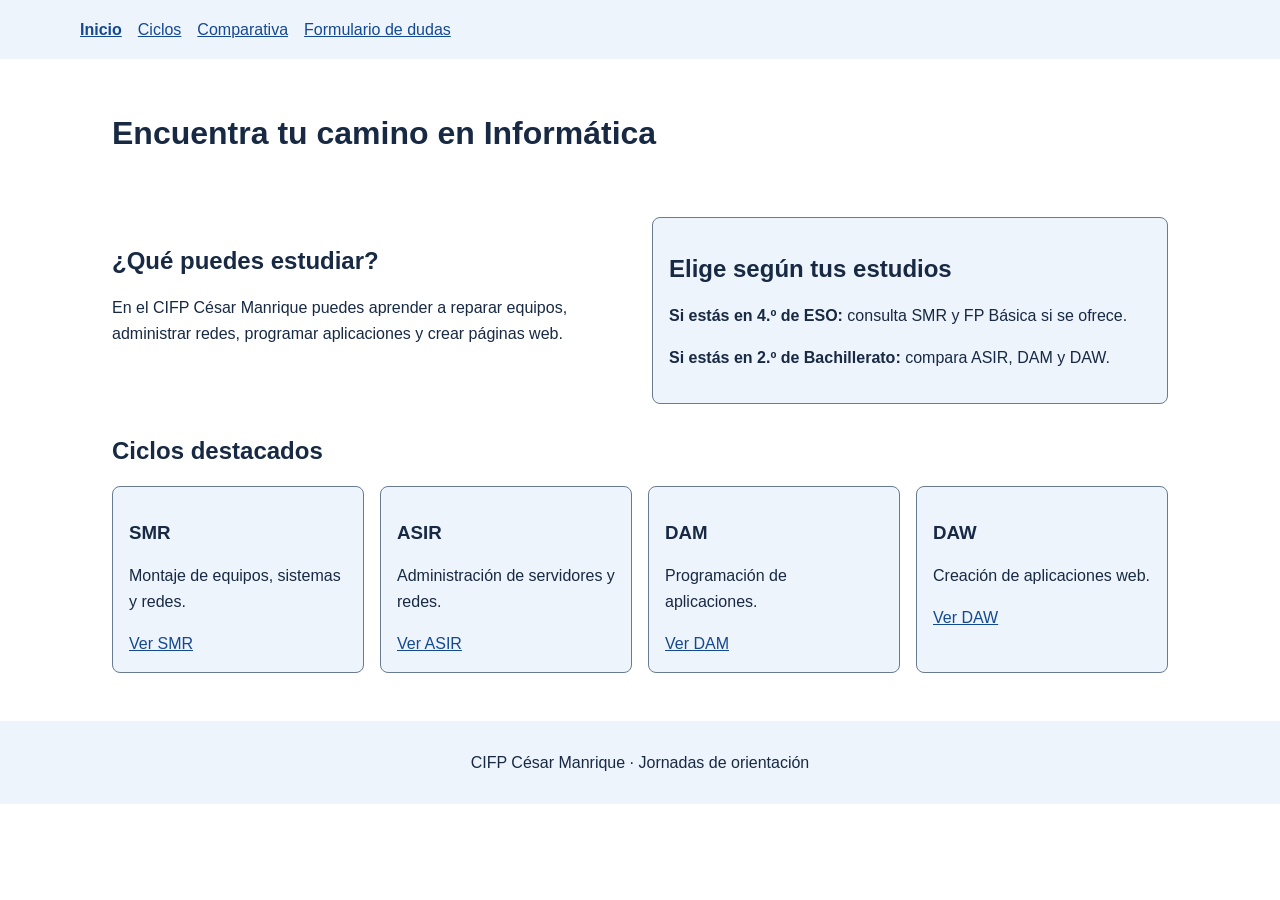
<file: index.html>
<!DOCTYPE html>
<html lang="es">
<head>
    <meta charset="UTF-8">
    <meta name="viewport" content="width=device-width, initial-scale=1.0">
    <meta name="description" content="Descubre los ciclos de Informática del CIFP César Manrique y encuentra la opción que mejor se adapta a ti.">
    <title>Inicio | Ciclos de Informática</title>
    <link rel="stylesheet" href="estilos.css">
</head>
<body>
    <a class="salto-contenido" href="#contenido">Saltar al contenido</a>
    <header class="cabecera">
        <nav class="menu" aria-label="Menú principal">
            <a href="index.html" aria-current="page">Inicio</a>
            <a href="ciclos.html">Ciclos</a>
            <a href="comparativa.html">Comparativa</a>
            <a href="contacto.html">Formulario de dudas</a>
        </nav>
    </header>
    <main id="contenido" class="contenido" tabindex="-1">
        <h1>Encuentra tu camino en Informática</h1>
        <section class="presentacion">
            <div>
                <h2>¿Qué puedes estudiar?</h2>
                <p>En el CIFP César Manrique puedes aprender a reparar equipos, administrar redes, programar aplicaciones y crear páginas web.</p>
            </div>
            <aside class="acceso">
                <h2>Elige según tus estudios</h2>
                <p><strong>Si estás en 4.º de ESO:</strong> consulta SMR y FP Básica si se ofrece.</p>
                <p><strong>Si estás en 2.º de Bachillerato:</strong> compara ASIR, DAM y DAW.</p>
            </aside>
        </section>
        <section>
            <h2>Ciclos destacados</h2>
            <div class="tarjetas">
                <article class="tarjeta"><h3>SMR</h3><p>Montaje de equipos, sistemas y redes.</p><a href="ciclos.html#smr">Ver SMR</a></article>
                <article class="tarjeta"><h3>ASIR</h3><p>Administración de servidores y redes.</p><a href="ciclos.html#asir">Ver ASIR</a></article>
                <article class="tarjeta"><h3>DAM</h3><p>Programación de aplicaciones.</p><a href="ciclos.html#dam">Ver DAM</a></article>
                <article class="tarjeta"><h3>DAW</h3><p>Creación de aplicaciones web.</p><a href="ciclos.html#daw">Ver DAW</a></article>
            </div>
        </section>
    </main>
    <footer class="pie"><p>CIFP César Manrique · Jornadas de orientación</p></footer>
</body>
</html>
</file>
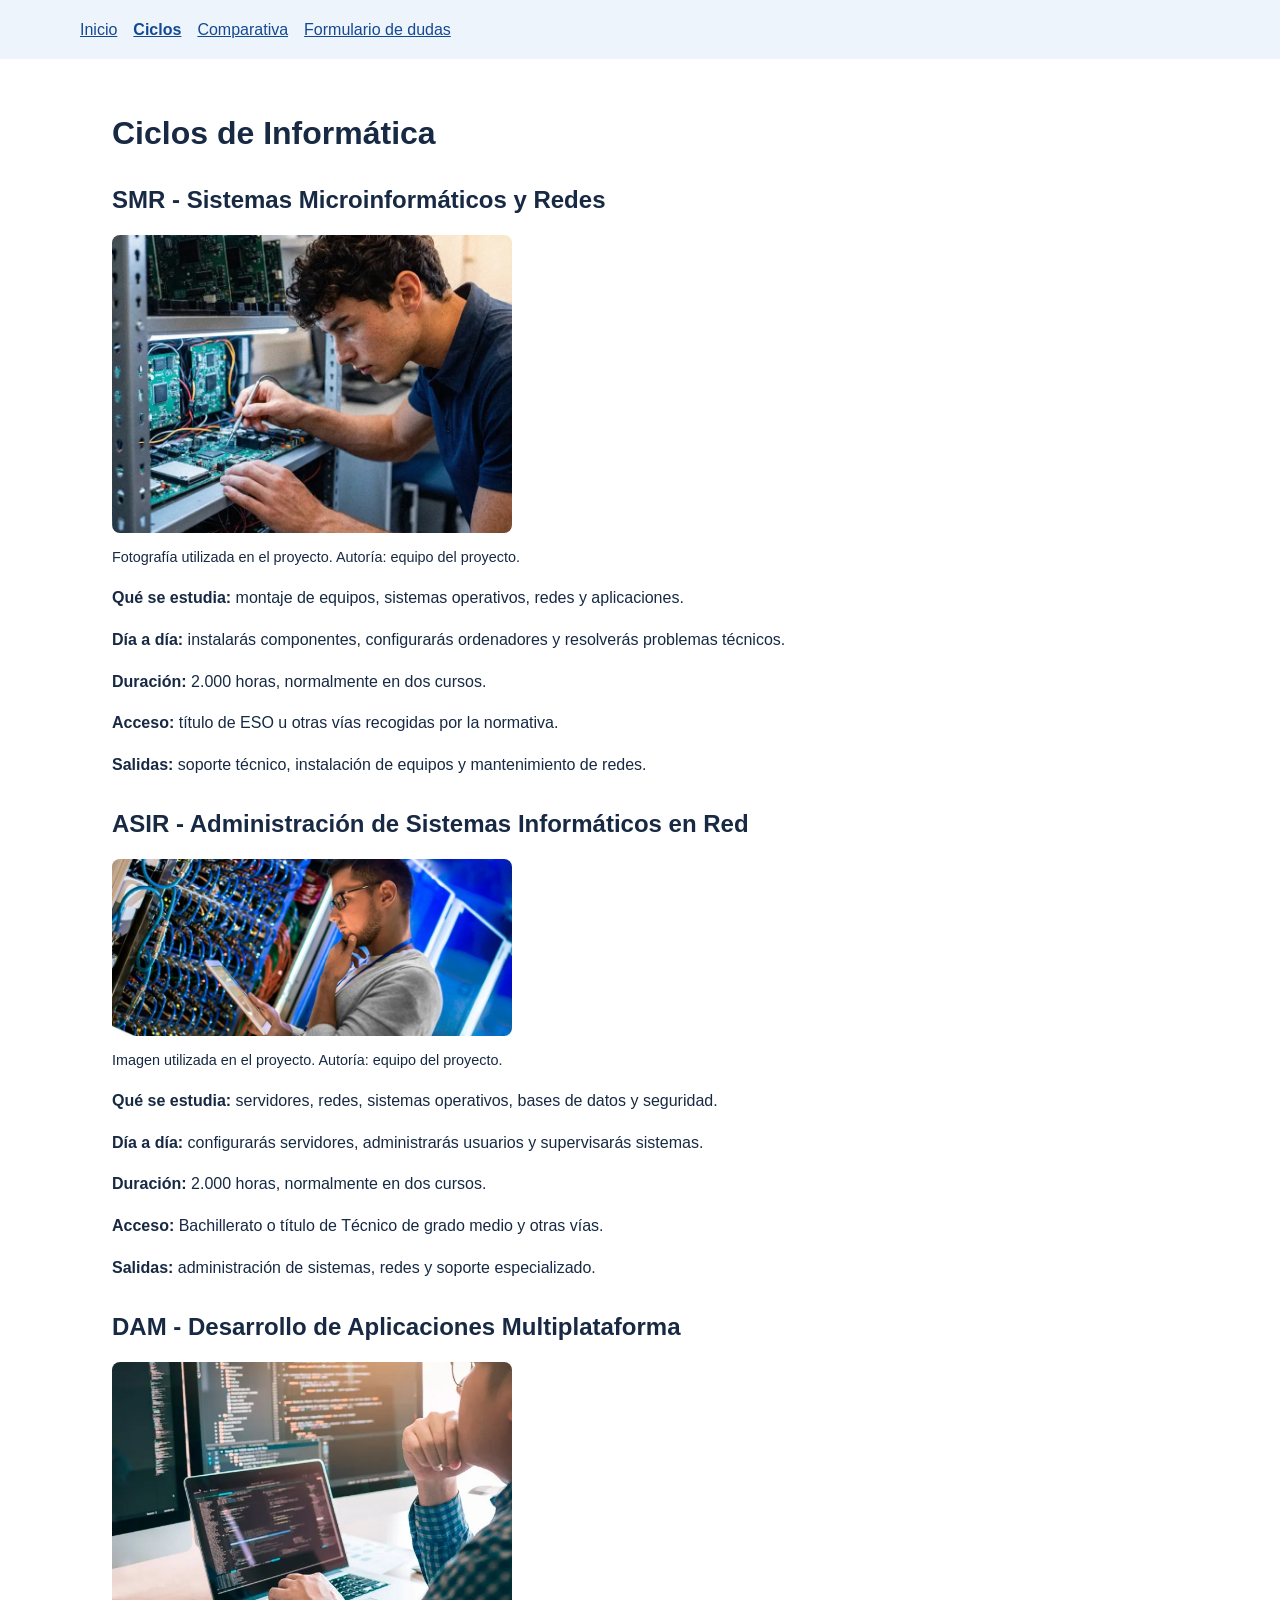
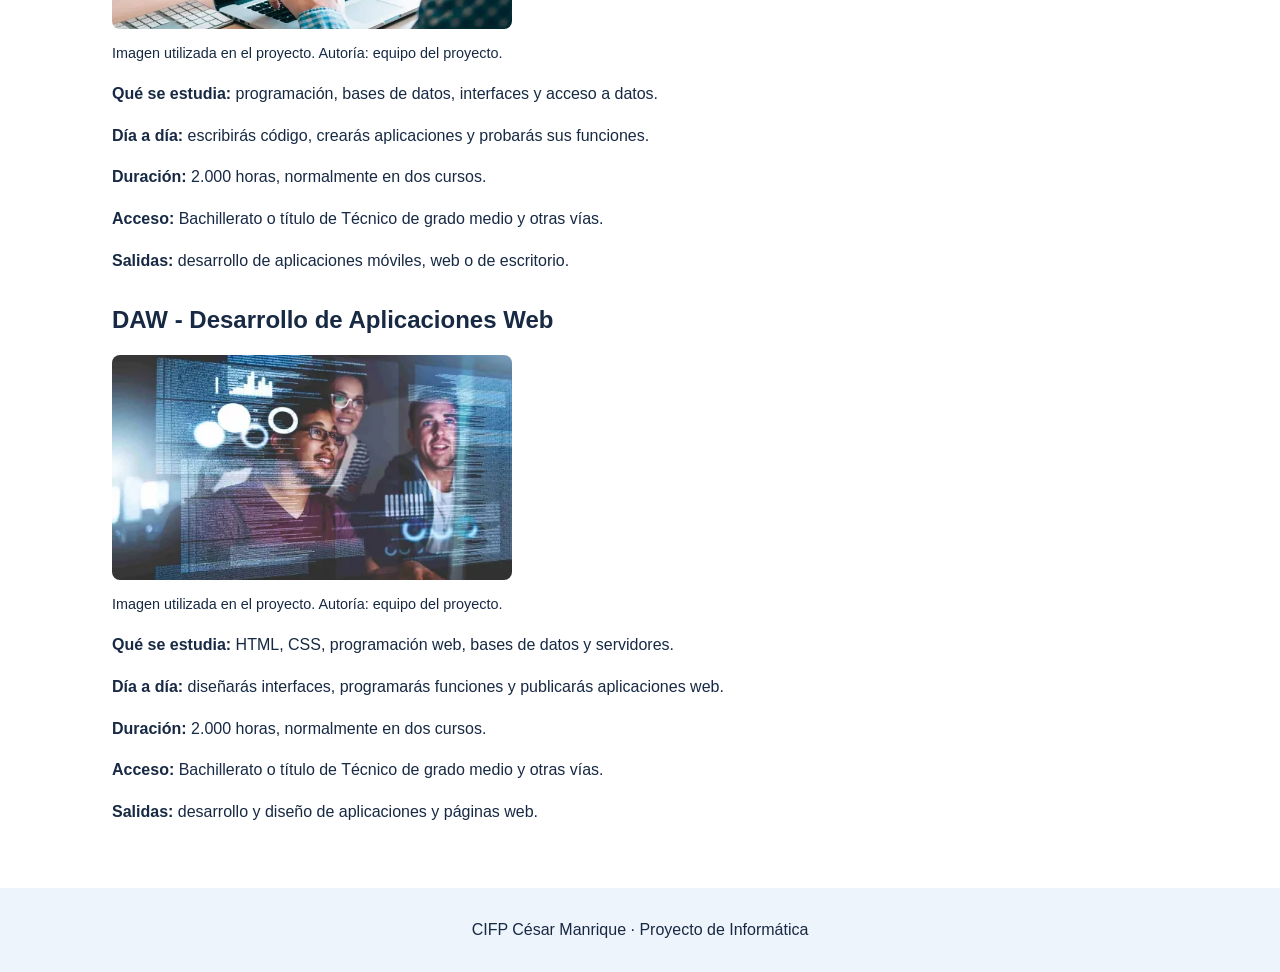
<file: ciclos.html>
<!DOCTYPE html>
<html lang="es">
<head>
    <meta charset="UTF-8">
    <meta name="viewport" content="width=device-width, initial-scale=1.0">
    <meta name="description" content="Conoce los estudios, actividades, duración y salidas de los ciclos de Informática del centro.">
    <title>Ciclos de Informática | CIFP César Manrique</title>
    <link rel="stylesheet" href="estilos.css">
</head>
<body>
    <a class="salto-contenido" href="#contenido">Saltar al contenido</a>
    <header class="cabecera">
        <nav class="menu" aria-label="Menú principal">
            <a href="index.html">Inicio</a>
            <a href="ciclos.html" aria-current="page">Ciclos</a>
            <a href="comparativa.html">Comparativa</a>
            <a href="contacto.html">Formulario de dudas</a>
        </nav>
    </header>
    <main id="contenido" class="contenido" tabindex="-1">
        <h1>Ciclos de Informática</h1>
        <section id="smr">
            <h2>SMR - Sistemas Microinformáticos y Redes</h2>
            <figure><img class="imagen-ciclo" src="smr.png" alt="Técnico reparando el hardware interno de un ordenador."><figcaption>Fotografía utilizada en el proyecto. Autoría: equipo del proyecto.</figcaption></figure>
            <p><strong>Qué se estudia:</strong> montaje de equipos, sistemas operativos, redes y aplicaciones.</p>
            <p><strong>Día a día:</strong> instalarás componentes, configurarás ordenadores y resolverás problemas técnicos.</p>
            <p><strong>Duración:</strong> 2.000 horas, normalmente en dos cursos.</p>
            <p><strong>Acceso:</strong> título de ESO u otras vías recogidas por la normativa.</p>
            <p><strong>Salidas:</strong> soporte técnico, instalación de equipos y mantenimiento de redes.</p>
        </section>
        <section id="asir">
            <h2>ASIR - Administración de Sistemas Informáticos en Red</h2>
            <figure><img class="imagen-ciclo" src="asir.png" alt="Técnico trabajando con equipos y sistemas informáticos."><figcaption>Imagen utilizada en el proyecto. Autoría: equipo del proyecto.</figcaption></figure>
            <p><strong>Qué se estudia:</strong> servidores, redes, sistemas operativos, bases de datos y seguridad.</p>
            <p><strong>Día a día:</strong> configurarás servidores, administrarás usuarios y supervisarás sistemas.</p>
            <p><strong>Duración:</strong> 2.000 horas, normalmente en dos cursos.</p>
            <p><strong>Acceso:</strong> Bachillerato o título de Técnico de grado medio y otras vías.</p>
            <p><strong>Salidas:</strong> administración de sistemas, redes y soporte especializado.</p>
        </section>
        <section id="dam">
            <h2>DAM - Desarrollo de Aplicaciones Multiplataforma</h2>
            <figure><img class="imagen-ciclo" src="dam.png" alt="Pantalla con código de programación y herramientas de desarrollo."><figcaption>Imagen utilizada en el proyecto. Autoría: equipo del proyecto.</figcaption></figure>
            <p><strong>Qué se estudia:</strong> programación, bases de datos, interfaces y acceso a datos.</p>
            <p><strong>Día a día:</strong> escribirás código, crearás aplicaciones y probarás sus funciones.</p>
            <p><strong>Duración:</strong> 2.000 horas, normalmente en dos cursos.</p>
            <p><strong>Acceso:</strong> Bachillerato o título de Técnico de grado medio y otras vías.</p>
            <p><strong>Salidas:</strong> desarrollo de aplicaciones móviles, web o de escritorio.</p>
        </section>
        <section id="daw">
            <h2>DAW - Desarrollo de Aplicaciones Web</h2>
            <figure><img class="imagen-ciclo" src="daw.png" alt="Portátil mostrando el diseño de una aplicación web."><figcaption>Imagen utilizada en el proyecto. Autoría: equipo del proyecto.</figcaption></figure>
            <p><strong>Qué se estudia:</strong> HTML, CSS, programación web, bases de datos y servidores.</p>
            <p><strong>Día a día:</strong> diseñarás interfaces, programarás funciones y publicarás aplicaciones web.</p>
            <p><strong>Duración:</strong> 2.000 horas, normalmente en dos cursos.</p>
            <p><strong>Acceso:</strong> Bachillerato o título de Técnico de grado medio y otras vías.</p>
            <p><strong>Salidas:</strong> desarrollo y diseño de aplicaciones y páginas web.</p>
        </section>
    </main>
    <footer class="pie"><p>CIFP César Manrique · Proyecto de Informática</p></footer>
</body>
</html>
</file>
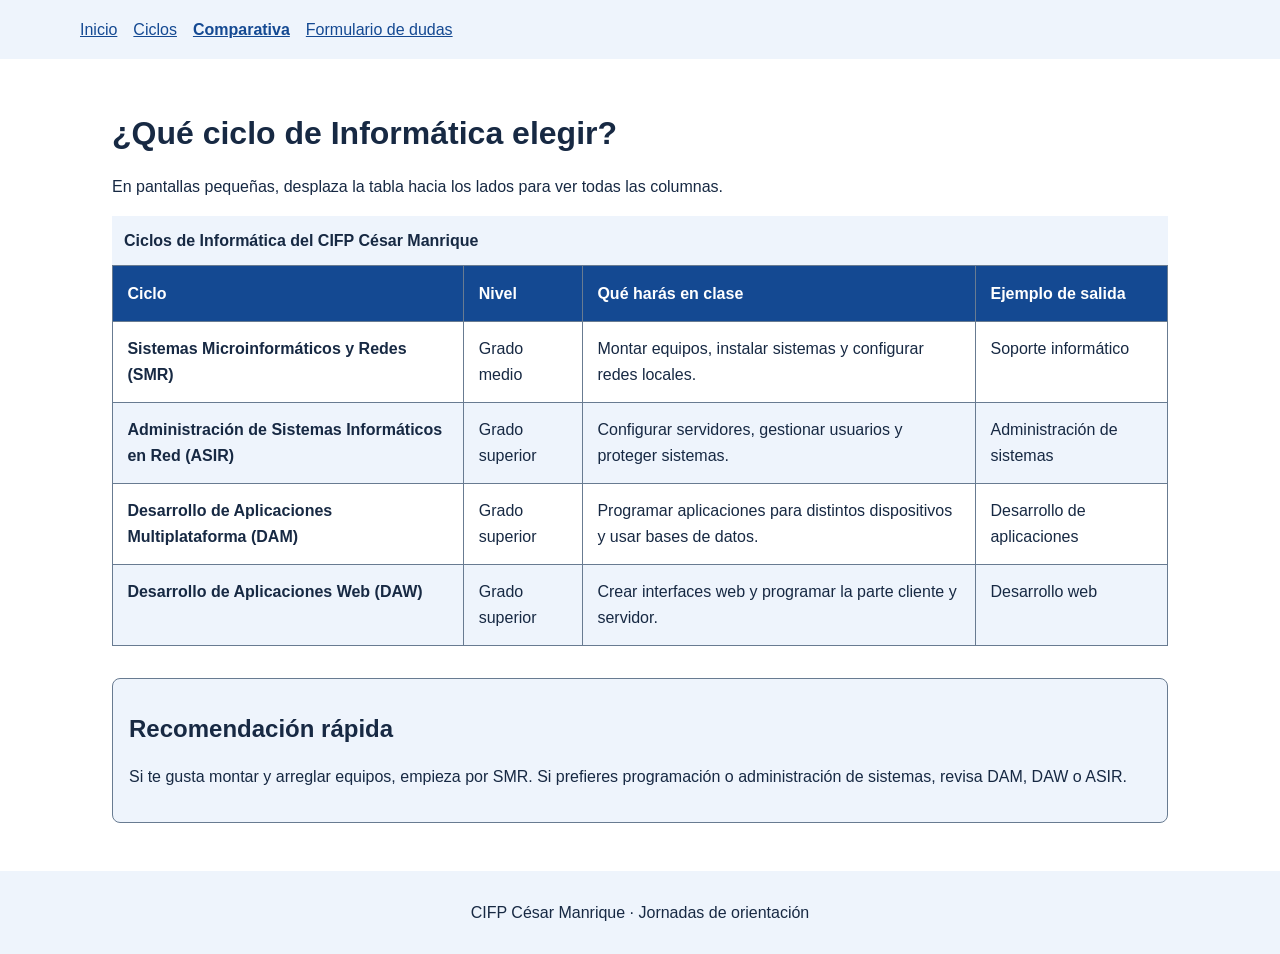
<file: comparativa.html>
<!DOCTYPE html>
<html lang="es">
<head>
    <meta charset="UTF-8">
    <meta name="viewport" content="width=device-width, initial-scale=1.0">
    <meta name="description" content="Compara nivel, actividades y salidas de los ciclos de Informática del CIFP César Manrique.">
    <title>Comparativa de ciclos | CIFP César Manrique</title>
    <link rel="stylesheet" href="estilos.css">
</head>
<body>
    <a class="salto-contenido" href="#contenido">Saltar al contenido</a>
    <header class="cabecera">
        <nav class="menu" aria-label="Menú principal">
            <a href="index.html">Inicio</a>
            <a href="ciclos.html">Ciclos</a>
            <a href="comparativa.html" aria-current="page">Comparativa</a>
            <a href="contacto.html">Formulario de dudas</a>
        </nav>
    </header>
    <main id="contenido" class="contenido" tabindex="-1">
        <h1>¿Qué ciclo de Informática elegir?</h1>
        <p id="ayuda-tabla">En pantallas pequeñas, desplaza la tabla hacia los lados para ver todas las columnas.</p>
        <div class="tabla-contenedor" role="region" aria-label="Comparativa de ciclos" aria-describedby="ayuda-tabla" tabindex="0">
            <table>
                <caption>Ciclos de Informática del CIFP César Manrique</caption>
                <thead>
                    <tr><th scope="col">Ciclo</th><th scope="col">Nivel</th><th scope="col">Qué harás en clase</th><th scope="col">Ejemplo de salida</th></tr>
                </thead>
                <tbody>
                    <tr><th scope="row">Sistemas Microinformáticos y Redes (SMR)</th><td>Grado medio</td><td>Montar equipos, instalar sistemas y configurar redes locales.</td><td>Soporte informático</td></tr>
                    <tr><th scope="row">Administración de Sistemas Informáticos en Red (ASIR)</th><td>Grado superior</td><td>Configurar servidores, gestionar usuarios y proteger sistemas.</td><td>Administración de sistemas</td></tr>
                    <tr><th scope="row">Desarrollo de Aplicaciones Multiplataforma (DAM)</th><td>Grado superior</td><td>Programar aplicaciones para distintos dispositivos y usar bases de datos.</td><td>Desarrollo de aplicaciones</td></tr>
                    <tr><th scope="row">Desarrollo de Aplicaciones Web (DAW)</th><td>Grado superior</td><td>Crear interfaces web y programar la parte cliente y servidor.</td><td>Desarrollo web</td></tr>
                </tbody>
            </table>
        </div>
        <aside class="acceso"><h2>Recomendación rápida</h2><p>Si te gusta montar y arreglar equipos, empieza por SMR. Si prefieres programación o administración de sistemas, revisa DAM, DAW o ASIR.</p></aside>
    </main>
    <footer class="pie"><p>CIFP César Manrique · Jornadas de orientación</p></footer>
</body>
</html>
</file>
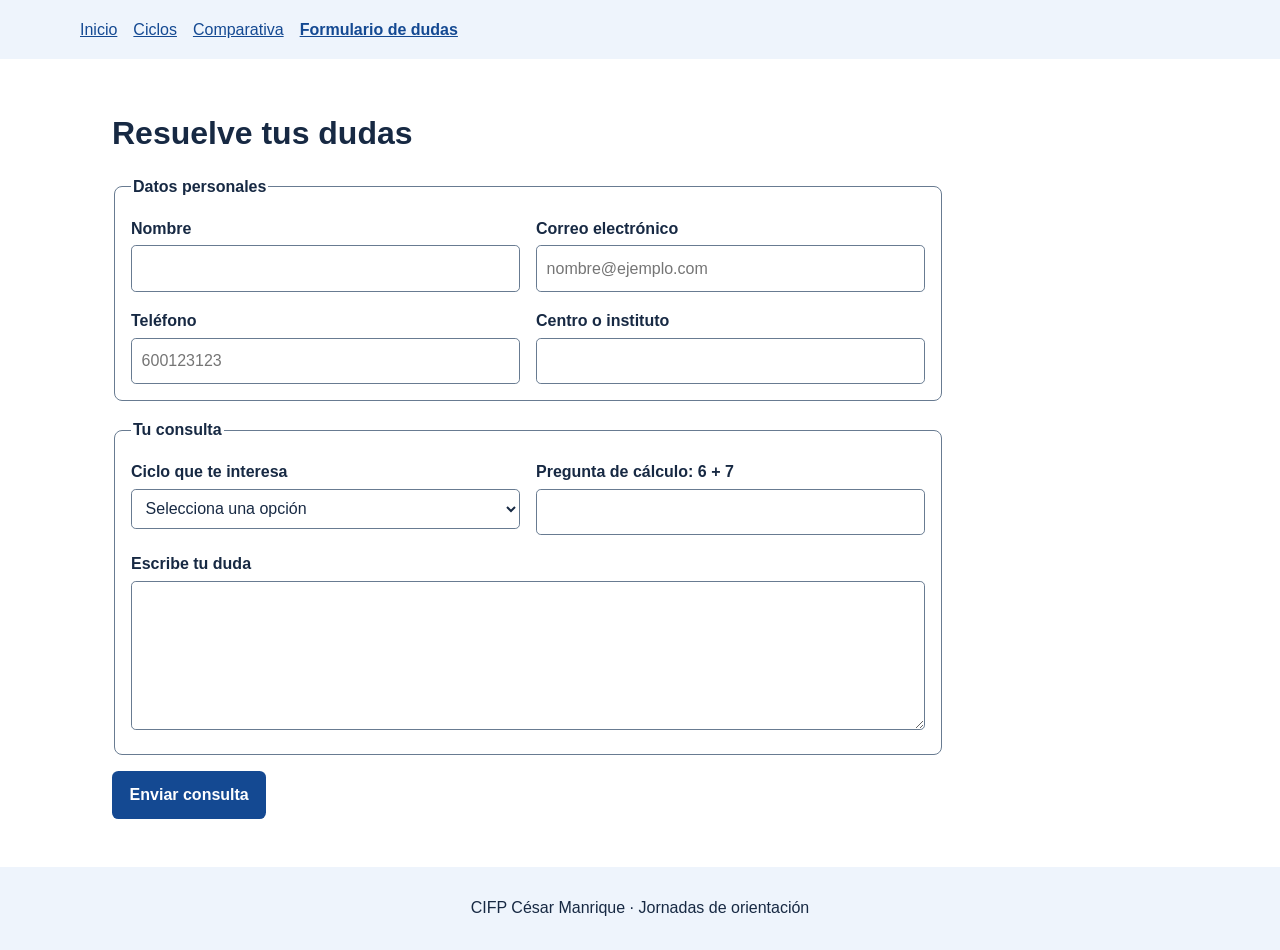
<file: contacto.html>
<!DOCTYPE html>
<html lang="es">
<head>
    <meta charset="UTF-8">
    <meta name="viewport" content="width=device-width, initial-scale=1.0">
    <meta name="description" content="Formulario para plantear dudas sobre los ciclos de Informática del CIFP César Manrique.">
    <title>Formulario de dudas | CIFP César Manrique</title>
    <link rel="stylesheet" href="estilos.css">
</head>
<body>
    <a class="salto-contenido" href="#contenido">Saltar al contenido</a>
    <header class="cabecera">
        <nav class="menu" aria-label="Menú principal">
            <a href="index.html">Inicio</a>
            <a href="ciclos.html">Ciclos</a>
            <a href="comparativa.html">Comparativa</a>
            <a href="contacto.html" aria-current="page">Formulario de dudas</a>
        </nav>
    </header>
    <main id="contenido" class="contenido" tabindex="-1">
        <h1>Resuelve tus dudas</h1>
        <form class="formulario" action="#" method="post">
            <fieldset>
                <legend>Datos personales</legend>
                <div class="campos">
                    <div><label for="nombre">Nombre</label><input id="nombre" name="nombre" type="text" required pattern="[A-Za-zÁÉÍÓÚáéíóúÑñ ]{2,40}"></div>
                    <div><label for="email">Correo electrónico</label><input id="email" name="email" type="email" required placeholder="nombre@ejemplo.com"></div>
                    <div><label for="telefono">Teléfono</label><input id="telefono" name="telefono" type="tel" pattern="[0-9]{9}" placeholder="600123123"></div>
                    <div><label for="centro">Centro o instituto</label><input id="centro" name="centro" type="text" list="lista-centros"><datalist id="lista-centros"><option value="CIFP César Manrique"></option><option value="IES Canarias"></option><option value="IES El Rincón"></option></datalist></div>
                </div>
            </fieldset>
            <fieldset>
                <legend>Tu consulta</legend>
                <div class="campos">
                    <div><label for="ciclo">Ciclo que te interesa</label><select id="ciclo" name="ciclo" required><option value="">Selecciona una opción</option><option>SMR</option><option>ASIR</option><option>DAM</option><option>DAW</option></select></div>
                    <div><label for="calculo">Pregunta de cálculo: 6 + 7</label><input id="calculo" name="calculo" type="number" required min="13" max="13"></div>
                    <div class="campo-ancho"><label for="mensaje">Escribe tu duda</label><textarea id="mensaje" name="mensaje" rows="5" required></textarea></div>
                </div>
            </fieldset>
            <button type="submit">Enviar consulta</button>
        </form>
    </main>
    <footer class="pie"><p>CIFP César Manrique · Jornadas de orientación</p></footer>
</body>
</html>
</file>
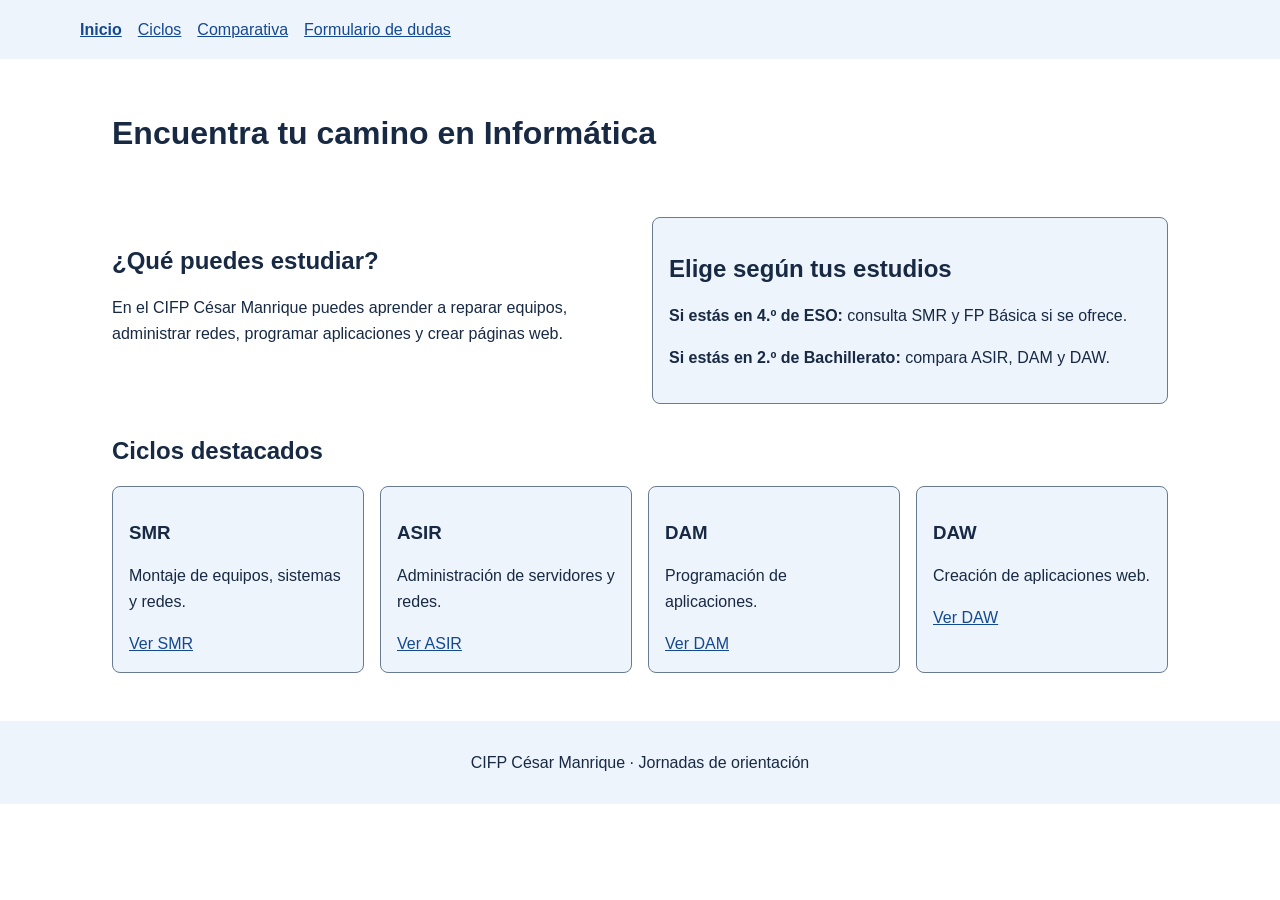
<file: INFORMA-T.html>
<!DOCTYPE html>
<html lang="es">
<head>
    <meta charset="UTF-8">
    <meta name="viewport" content="width=device-width, initial-scale=1.0">
    <meta name="description" content="Acceso a la web de orientación sobre los ciclos de Informática del CIFP César Manrique.">
    <title>Redirección | CIFP César Manrique</title>
    <meta http-equiv="refresh" content="0; url=index.html">
    <link rel="stylesheet" href="estilos.css">
</head>
<body>
    <main class="contenido">
        <h1>Acceso a la web</h1>
        <p><a href="index.html">Entrar en la web de ciclos de Informática</a></p>
    </main>
</body>
</html>
</file>
<file: estilos.css>
:root {
    --color-principal: #144992;
    --color-oscuro: #172943;
    --color-suave: #eef4fc;
    --color-borde: #687b91;
    --fuente-principal: Arial, sans-serif;
}

* {
    box-sizing: border-box;
}

body {
    margin: 0;
    color: var(--color-oscuro);
    background: #fff;
    font-family: var(--fuente-principal);
    line-height: 1.6;
}

a {
    color: var(--color-principal);
}

a:hover {
    color: #071f45;
}

a:focus,
button:focus,
input:focus,
select:focus,
textarea:focus {
    outline: 3px solid #f0a500;
    outline-offset: 3px;
}

.salto-contenido {
    position: absolute;
    top: 0.5rem;
    left: 0.5rem;
    z-index: 10;
    padding: 0.5rem 1rem;
    background: #fff;
    transform: translateY(-180%);
}

.salto-contenido:focus {
    transform: translateY(0);
}

.cabecera,
.pie {
    padding: 0.8rem 1rem;
    background: var(--color-suave);
}

.menu {
    display: flex;
    flex-wrap: wrap;
    gap: 0.5rem 1rem;
    max-width: 70rem;
    margin: 0 auto;
}

.menu a {
    padding: 0.25rem 0;
}

.menu [aria-current="page"] {
    font-weight: bold;
}

.contenido {
    max-width: 70rem;
    margin: 0 auto;
    padding: 1.25rem 1rem 2.5rem;
}

.contenido h1,
.contenido h2,
.contenido h3 {
    line-height: 1.25;
}

.contenido section,
.contenido aside {
    margin-top: 2rem;
}

.presentacion {
    display: grid;
    gap: 1.5rem;
}

.tarjetas {
    display: grid;
    gap: 1rem;
}

.tarjeta,
.acceso {
    padding: 1rem;
    border: 1px solid var(--color-borde);
    border-radius: 0.5rem;
    background: var(--color-suave);
}

.imagen-ciclo {
    width: 400px;
    max-width: 100%;
    height: auto;
    border-radius: 0.5rem;
}

figure {
    margin: 1rem 0;
}

figcaption {
    margin-top: 0.35rem;
    font-size: 0.9rem;
}

.tabla-contenedor {
    overflow-x: auto;
}

table {
    width: 100%;
    min-width: 43rem;
    border-collapse: collapse;
}

caption {
    padding: 0.75rem;
    background: var(--color-suave);
    font-weight: bold;
    text-align: left;
}

th,
td {
    padding: 0.7rem;
    border: 1px solid var(--color-borde);
    text-align: left;
    vertical-align: top;
}

thead {
    color: #fff;
    background: var(--color-principal);
}

tbody tr:nth-child(even) {
    background: var(--color-suave);
}

.formulario {
    max-width: 52rem;
}

fieldset {
    min-width: 0;
    margin-bottom: 1rem;
    padding: 1rem;
    border: 1px solid var(--color-borde);
    border-radius: 0.5rem;
}

legend,
label {
    font-weight: bold;
}

.campos {
    display: grid;
    gap: 1rem;
}

label,
small {
    display: block;
}

input,
select,
textarea {
    width: 100%;
    margin-top: 0.25rem;
    padding: 0.6rem;
    border: 1px solid var(--color-borde);
    border-radius: 0.3rem;
    color: var(--color-oscuro);
    background: #fff;
    font: inherit;
}

textarea {
    resize: vertical;
}

button {
    padding: 0.7rem 1.1rem;
    border: 0;
    border-radius: 0.4rem;
    color: #fff;
    background: var(--color-principal);
    font: inherit;
    font-weight: bold;
    cursor: pointer;
}

button:hover {
    background: var(--color-oscuro);
}

.pie {
    text-align: center;
}

@media (min-width: 40rem) {
    .tarjetas,
    .campos {
        grid-template-columns: repeat(2, minmax(0, 1fr));
    }

    .campo-ancho {
        grid-column: 1 / -1;
    }
}

@media (min-width: 64rem) {
    .contenido {
        padding: 2rem 2rem 3rem;
    }

    .presentacion {
        grid-template-columns: 1fr 1fr;
        align-items: center;
    }

    .tarjetas {
        grid-template-columns: repeat(4, minmax(0, 1fr));
    }

    th,
    td {
        padding: 0.9rem;
    }
}
</file>
